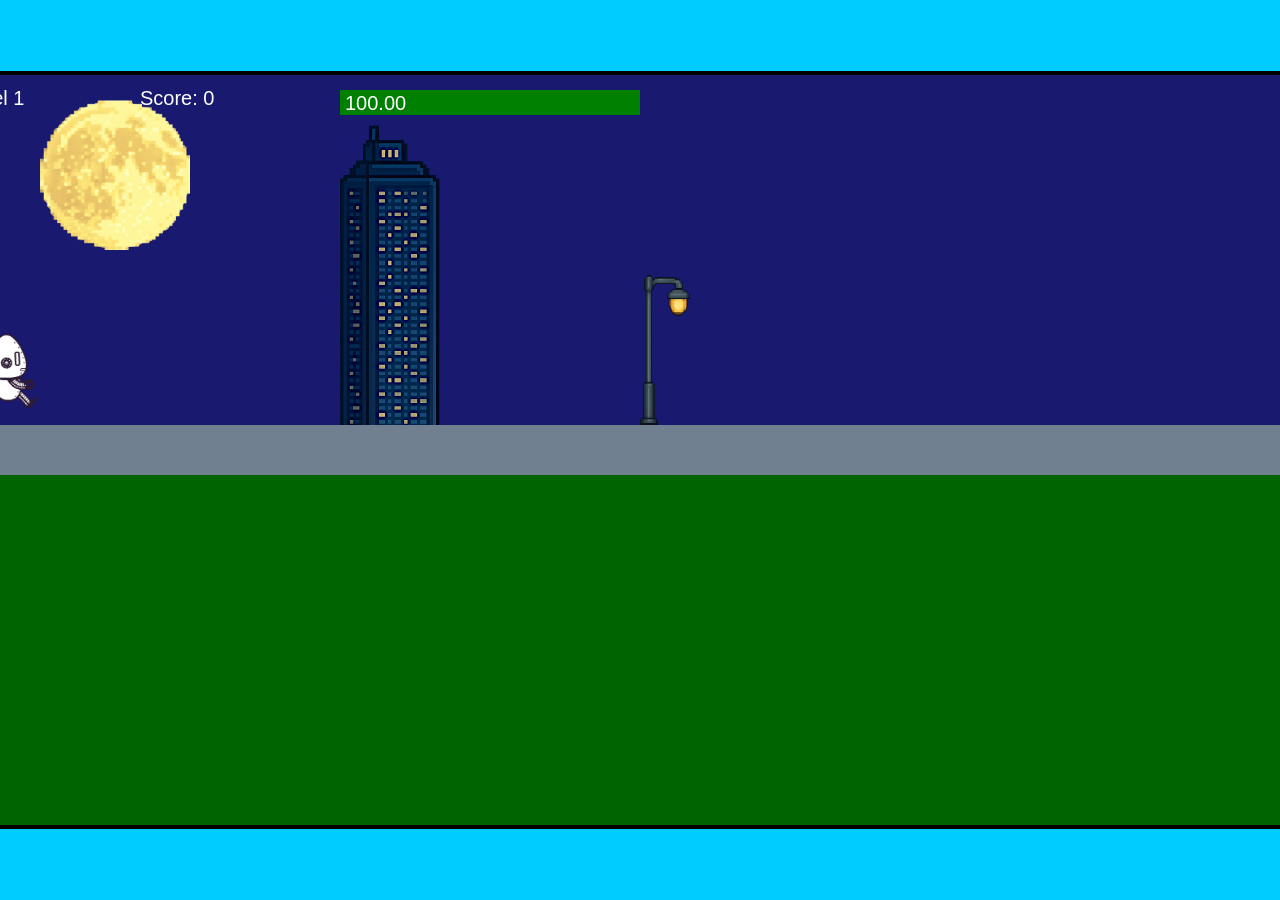
<file: fsd-projects/runtime/index.html>
<!DOCTYPE html>
<html lang="en">
  <head>
    <meta charset="UTF-8" />
    <meta name="viewport" content="width=device-width, initial-scale=1.0" />
    <title>Runtime Neo</title>
    <link rel="stylesheet" href="runtime.css" />
    <script src="https://code.jquery.com/jquery-3.1.0.js"></script>
    <script src="setup.js"></script>
    <script src="levels.js"></script>
    <script src="scenery.js"></script>
    <script src="student.js"></script>
    <script src="main.js"></script>
  </head>
  <body id="body">
    <canvas id="gameCanvas" width="1400" height="750"></canvas>
    <img id="player" src="images/halle.png" />
    <img id="projectile" src="images/projectile.png" />
    <img id="basicPlatform" src="images/interactable/basicPlatform.png" />
    <img id="spikes" src="images/interactable/spikes.png" />
    <img id="bug" src="images/interactable/bug.png" />
    <img id="healthUp" src="images/interactable/healthUp.png" />
    <img id="flag" src="images/interactable/flag.png" />
    <img id="moon" src="images/backgrounds/moon.png" />
    <img id="building" src="images/backgrounds/building.png" />
    <img id="lamp" src="images/backgrounds/lamp.png" />
  </body>
</html>
</file>
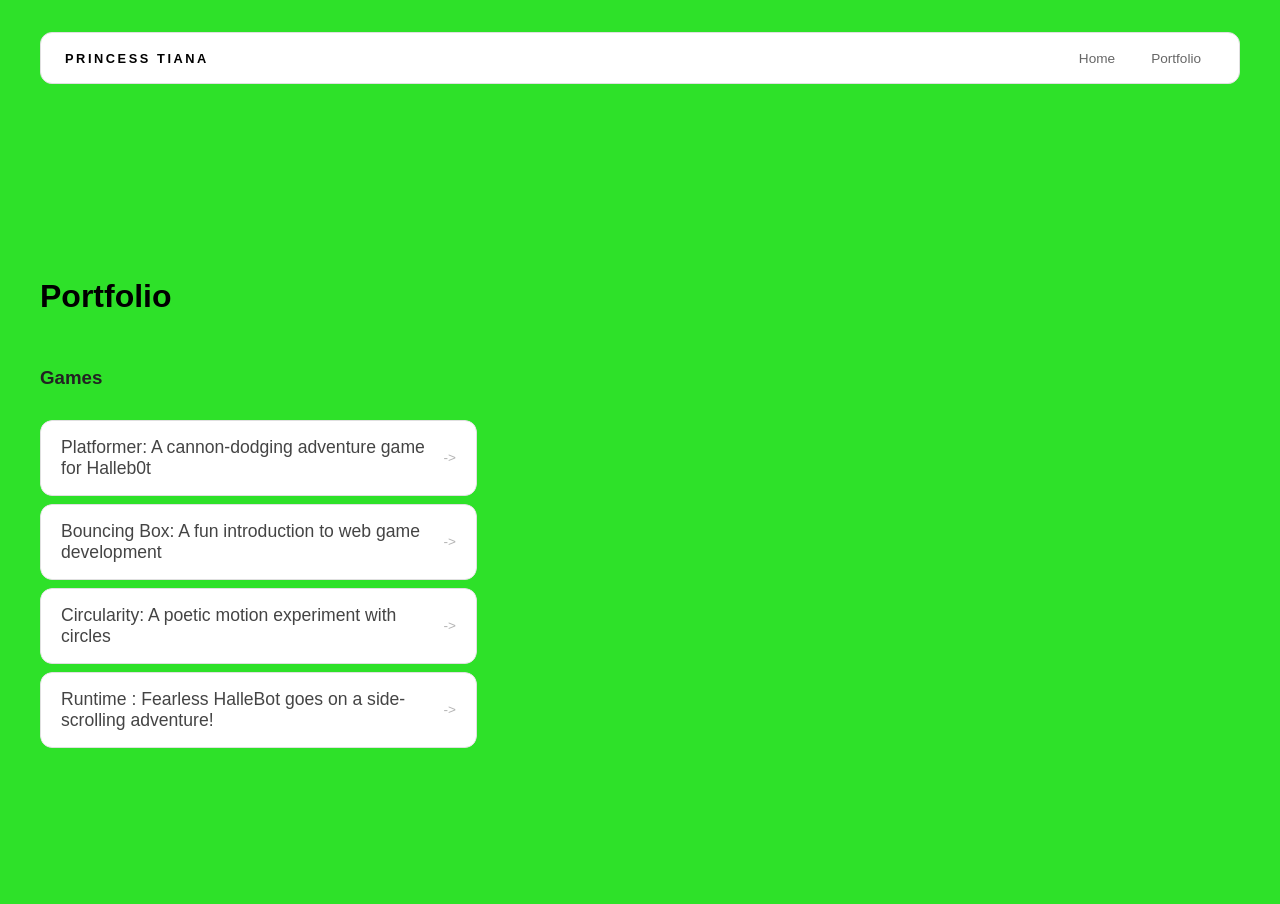
<file: portfolio.html>
<!DOCTYPE html>
<html>
  <head>
    <title>PRINCESS</title>
    <link rel="stylesheet" href="style.css" />
  </head>

  <body>
    <!-- All content goes here -->
    <div id="all-contents">
      <nav>
        <h1>PRINCESS TIANA</h1>
        <ul id="nav-ul">
          <li class="nav-li">
            <a
          href="index.html">Home</a>
          </li>
          <li class="nav-li">
            <a
      href="portfolio.html">Portfolio</a>
          </li>
        </ul>
      </nav>
     
      <main>
        <div class="content">
          <h1>Portfolio</h1>
          <h3>Games</h3>
          <ul id="portfolio">
            <li>
  <a href="fsd-projects/platformer/">Platformer: A cannon-dodging adventure game for Halleb0t</a>
</li>
<li>
  <a href="fsd-projects/bouncing-box/">Bouncing Box: A fun introduction to web game development</a>
</li>
<li>
  <a href="fsd-projects/circularity/">Circularity: A poetic motion experiment with circles</a>
</li>
<li>
 <a href="fsd-projects/runtime/">Runtime : Fearless HalleBot goes on a side-scrolling adventure!</a>
</li>
          </ul>

          <!-- ASD Projects will go here -->

        </div>
      </main
        </div>
    </body>
</html>
</file>
<file: fsd-projects/runtime/runtime.css>
/* runtime.css */
/* Styles for Runtime Neo auto-runner game */

img {
  display: none;
}

#gameCanvas {
  position: absolute;
  border: 4px solid #000;
  top: 50%;
  left: 50%;
  transform: translate(-50%, -50%);
}

body {
  margin: 0;
  background-color: #00ccff;
  font-family: Arial, sans-serif;
  text-align: center;
  overflow: hidden;
}
</file>
<file: style.css>
* {
  box-sizing: border-box;
}

body {
  margin: 0;
  background: #1cdf16ea;
  color: #222;
  font-family: "Helvetica Neue", Arial, sans-serif;
}

#all-contents {
  max-width: 1500px;
  min-height: 100vh;
  margin: 0 auto;
  padding: 32px 40px;
}
main {
  display: grid;
  grid-template-columns: minmax(220px, 1fr) minmax(420px, 1.6fr);
  align-items: center;
  min-height: calc(100vh - 160px);
  gap: clamp(32px, 5vw, 80px);
}

.sidebar {
  width: 100%;
}

.content {
  display: flex;
  flex-direction: column;
  align-items: flex-start;
  gap: 12px;
}
h2 {
  margin: 0;
  font-size: clamp(4rem, 10vw, 7rem);
  line-height: 0.9;
  font-weight: 900;
  letter-spacing: -0.04em;
  text-transform: uppercase;
  color: #000;
}

.content > p {
  margin: 0;
  color: #999;
  font-size: 0.9rem;
  text-transform: uppercase;
  letter-spacing: 0.15em;
  line-height: 1.4;
}
#interests {
  margin-top: 32px;
  width: 100%;
}

#interests h3 {
  margin: 0 0 12px;
  font-size: 0.75rem;
  font-weight: 700;
  text-transform: uppercase;
  letter-spacing: 0.2em;
  color: #aaa;
}

#interests ul {
  list-style: none;
  margin: 0;
  padding: 0;
  display: flex;
  flex-wrap: wrap;
  gap: 8px;
}

#interests li {
  color: #555;
  font-size: 1rem;
  font-weight: 600;
  padding: 10px 20px;
  background: #fff;
  border: 1px solid #ddd;
  border-radius: 100px;
  transition:
    background 0.25s ease,
    color 0.25s ease,
    transform 0.25s ease;
  cursor: default;
}

#interests li:hover {
  background: #000;
  color: #fff;
  border-color: #000;
  transform: translateY(-2px);
}
.sidebar-img {
  width: 100%;
  max-width: 760px;
  aspect-ratio: 3 / 4;
  object-fit: cover;
  display: block;
  border-radius: 16px;
  filter: grayscale(100%);
  box-shadow: 0 8px 30px rgba(0, 0, 0, 0.12);
  transition:
    filter 0.4s ease,
    transform 0.4s ease,
    box-shadow 0.4s ease;
}

.sidebar-img:hover {
  filter: grayscale(0%);
  transform: translateY(-4px);
  box-shadow: 0 16px 40px rgba(0, 0, 0, 0.18);
}
nav {
  display: flex;
  justify-content: space-between;
  align-items: center;
  margin-bottom: 48px;
  padding: 16px 24px;
  background: #fff;
  border: 1px solid #e0e0e0;
  border-radius: 12px;
}

nav h1 {
  margin: 0;
  font-size: 0.8rem;
  font-weight: 700;
  text-transform: uppercase;
  letter-spacing: 0.2em;
  color: #000;
}

#nav-ul {
  list-style: none;
  display: flex;
  gap: 8px;
  margin: 0;
  padding: 0;
}

.nav-li a {
  color: #666;
  text-decoration: none;
  font-size: 0.85rem;
  font-weight: 500;
  padding: 6px 14px;
  border-radius: 8px;
  transition:
    background 0.25s ease,
    color 0.25s ease;
}

.nav-li a:hover {
  background: #000;
  color: #fff;
}


/* Portfolio styles */
.content h1 {
  color: black;
}

#portfolio {
  list-style: none;
  margin: 0;
  padding: 0;
  width: 100%;
  display: flex;
  flex-direction: column;
  gap: 8px;
}

#portfolio li {
  border-radius: 12px;
  overflow: hidden;
}

#portfolio a {
  display: flex;
  justify-content: space-between;
  align-items: center;
  text-decoration: none;
  color: #444;
  padding: 16px 20px;
  font-size: 1.1rem;
  font-weight: 500;
  background: #fff;
  border: 1px solid #e0e0e0;
  border-radius: 12px;
  transition: background 0.25s ease, color 0.25s ease, transform 0.25s ease;
}

#portfolio a:hover {
  background: #000;
  color: #fff;
  transform: translateX(4px);
}

#portfolio a::after {
  content: "->";
  font-size: 0.85rem;
  opacity: 0.4;
  transition: opacity 0.25s ease;
  white-space: nowrap;
}

#portfolio a:hover::after {
  opacity: 1;
}
</file>
